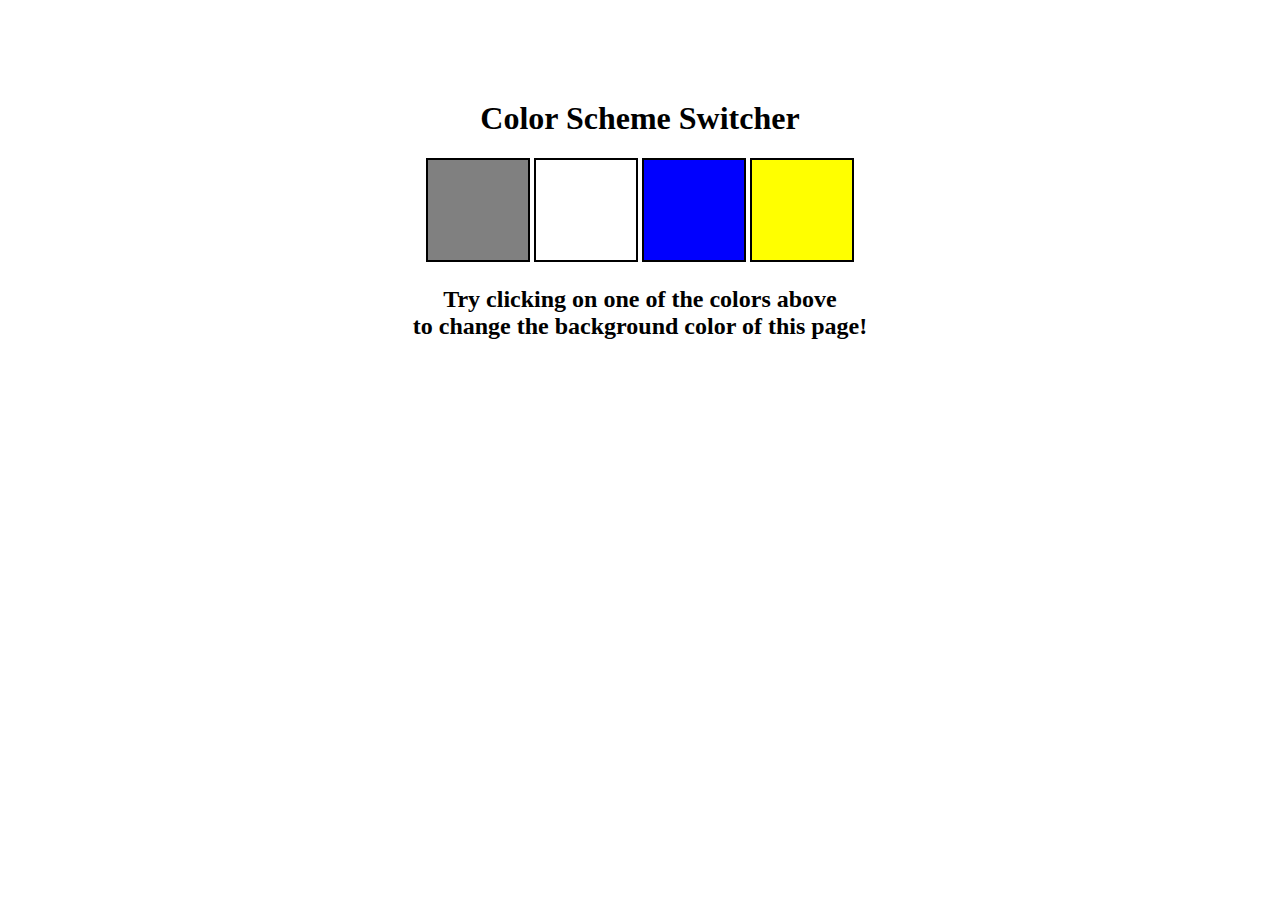
<file: 01_color_changer/index.html>
<!DOCTYPE html>
<html lang="en">
  <head>
    <meta charset="UTF-8" />
    <meta name="viewport" content="width=device-width, initial-scale=1.0" />
    <meta http-equiv="X-UA-Compatible" content="ie=edge" />
    <link rel="stylesheet" href="style.css" />
    <title>JavaScript Background Color Switcher</title>
  </head>
  <body>
    <div class="canvas">
      
      <h1>Color Scheme Switcher</h1>
      <span class="button" id="grey"></span>
      <span class="button" id="white"></span>
      <span class="button" id="blue"></span>
      <span class="button" id="yellow"></span>
      <h2>
        Try clicking on one of the colors above
        <span>to change the background color of this page!</span>
      </h2>
    </div>
    <script src="script.js"></script>
  </body>
</html>
</file>
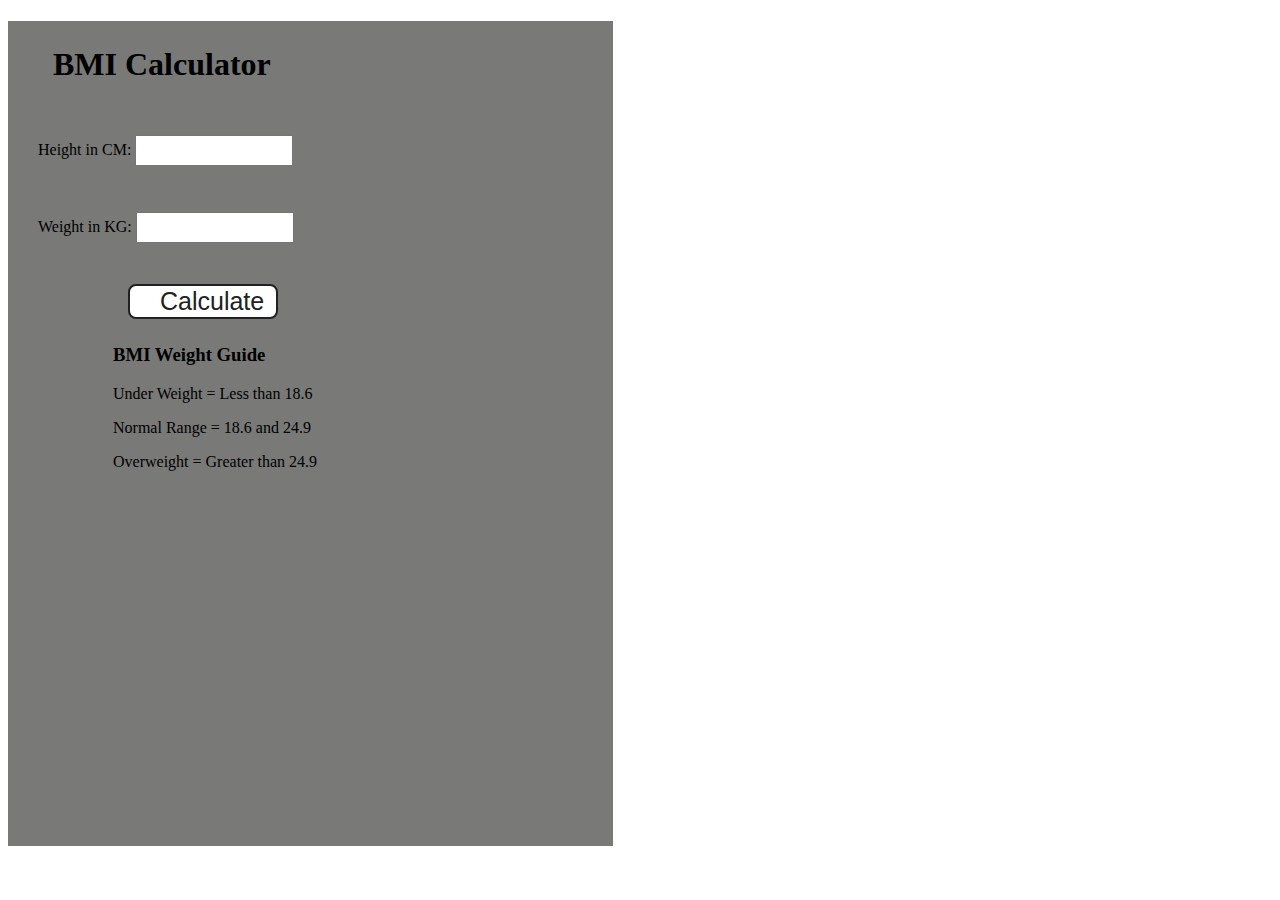
<file: 02_BMI_Calculator/index.html>
<!DOCTYPE html>
<html lang="en">
  <head>
    <meta charset="UTF-8" />
    <meta name="viewport" content="width=device-width, initial-scale=1.0" />
    <meta http-equiv="X-UA-Compatible" content="ie=edge" />
    <link rel="stylesheet" href="style.css" />
    <title>BMI Calculator</title>
  </head>
  <body>
    <div class="container">
      <h1>BMI Calculator</h1>
      <form>
        <p><label>Height in CM: </label><input type="text" id="height" /></p>
        <p><label>Weight in KG: </label><input type="text" id="weight" /></p>
        <button>Calculate</button>
        <div id="results"></div>
        <div id="weight-guide">
          <h3>BMI Weight Guide</h3>
          <p>Under Weight = Less than 18.6</p>
          <p>Normal Range = 18.6 and 24.9</p> 
          <p>Overweight = Greater than 24.9</p>
        </div>
      </form>
    </div>
  </body>
  <script src="script.js"></script>
</html>
</file>
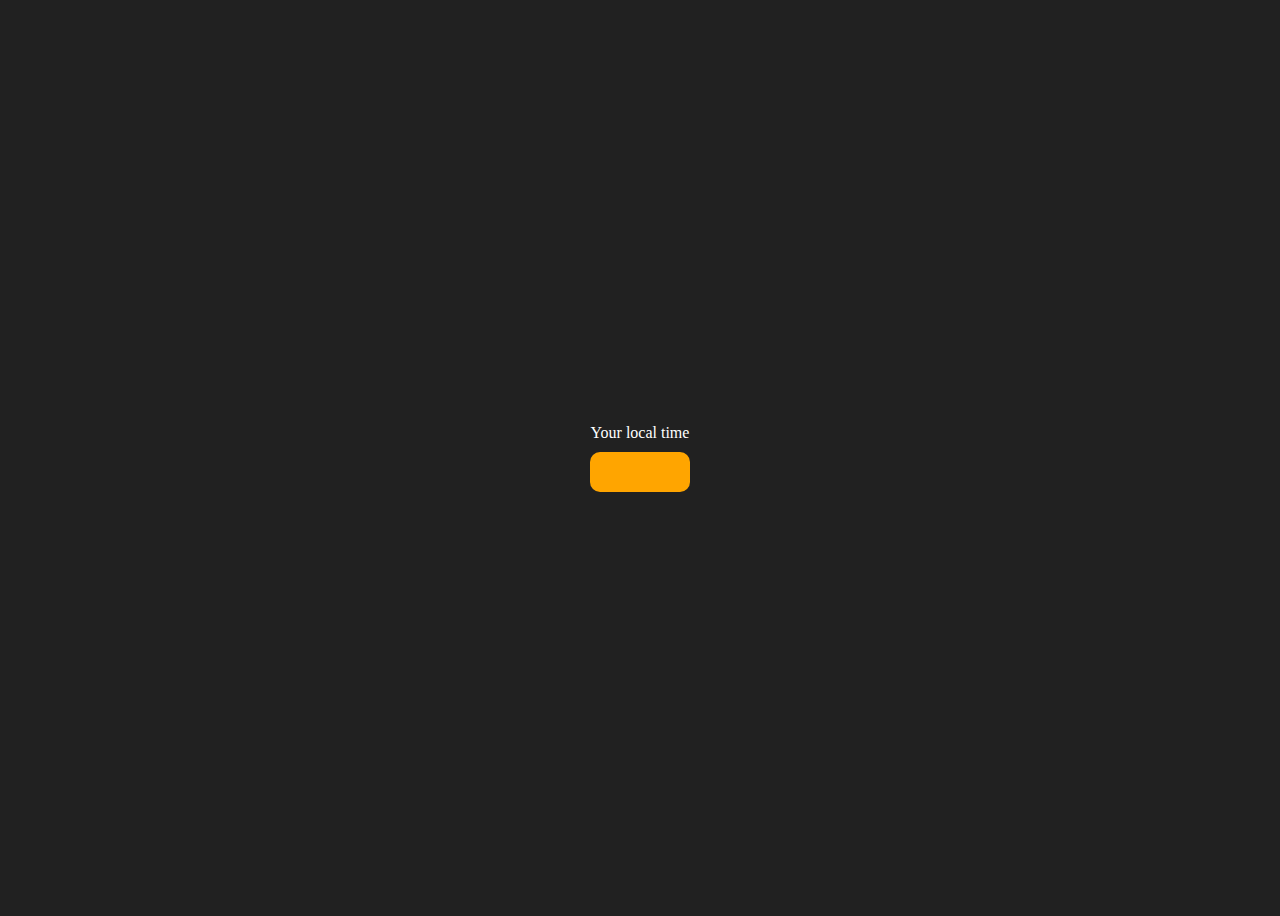
<file: 03_Digital_Clock/index.html>
<!DOCTYPE html>
<html lang="en">
  <head>
    <meta charset="UTF-8" />
    <meta name="viewport" content="width=device-width, initial-scale=1.0" />
    <meta http-equiv="X-UA-Compatible" content="ie=edge" />
    <title>Your Local Time</title>
    <style>
      body {
        background-color: #212121;
        color: #fff;
      }
      .center {
        display: flex;
        height: 100vh;
        justify-content: center;
        align-items: center;
        flex-direction: column;
      }
      #clock {
        font-size: 40px;
        background-color: orange;
        padding: 20px 50px;
        margin-top: 10px;
        border-radius: 10px;
      }
    </style>
  </head>
  <body>
    <div class="center">
      <div id="banner"><span>Your local time</span></div>
      <div id="clock"></div>
    </div>
    <script src="script.js"></script>
  </body>
</html>
</file>
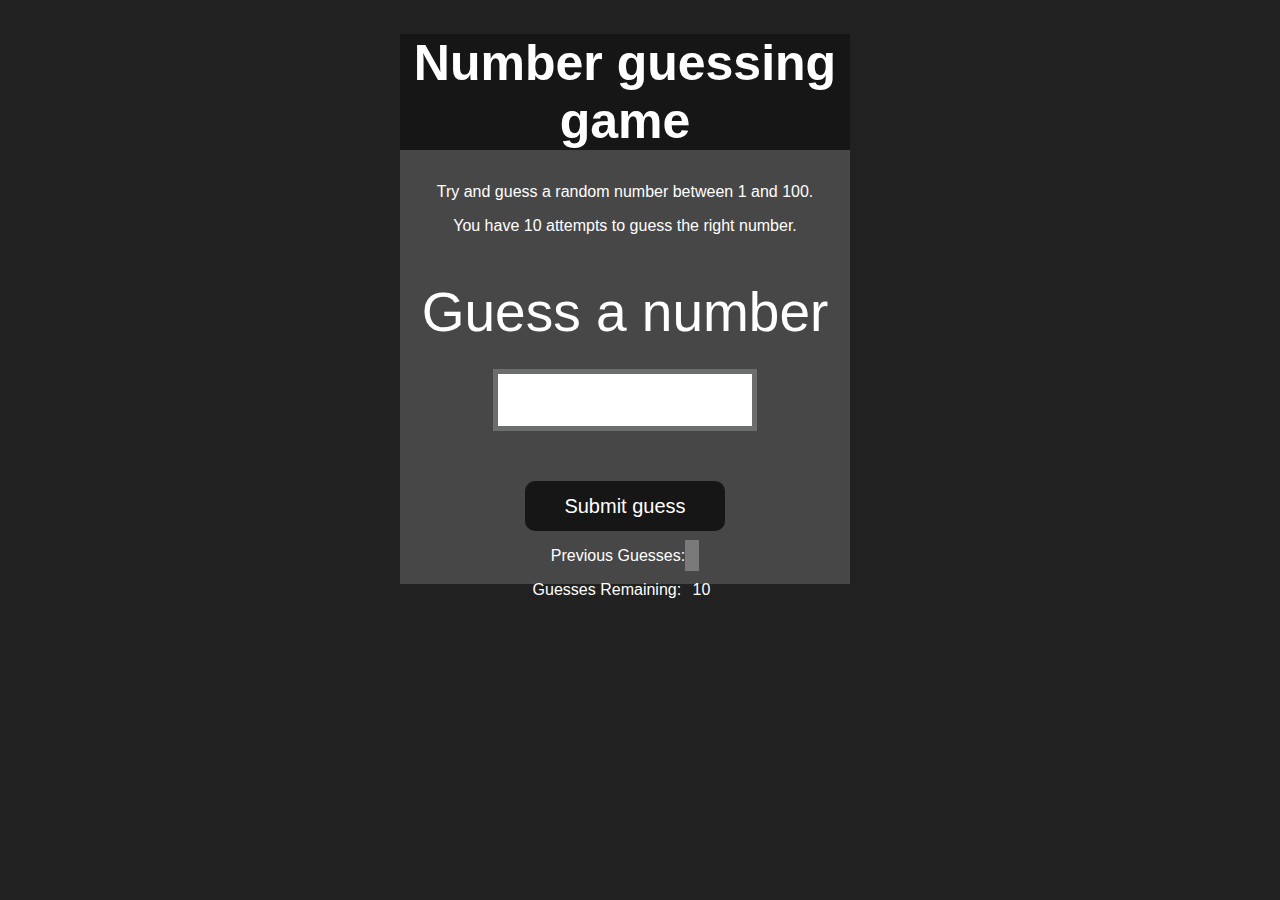
<file: 04_guess_the_number/index.html>
<!DOCTYPE html>
<html lang="en">
<head>
    <meta charset="UTF-8">
    <meta name="viewport" content="width=device-width, initial-scale=1.0">
    <meta http-equiv="X-UA-Compatible" content="ie=edge">
    <title>Number Guessing Game</title>
    <link rel="stylesheet" href="style.css">
  </head>
<body style="background-color:#212121; color:#fff;">
    
    <div id="wrapper">
      <h1>Number guessing game</h1>
    <p>Try and guess a random number between 1 and 100.</p>
    <p>You have 10 attempts to guess the right number.</p>
    </br>
        <form class="form">
            <label2 for="guessField" id="guess">Guess a number</label>
            <input type="text" id="guessField" class="guessField">
            <input type="submit" id="subt" value="Submit guess" class="guessSubmit">
        </form>

        <div class="resultParas">
            <p >Previous Guesses: <span class="guesses"></span></p>
            <p >Guesses Remaining: <span class="lastResult">10</span></p>
            <p class="lowOrHi"></p>
        </div>
    </div>
    <script src="script.js"></script>
</body>
</html>
</file>
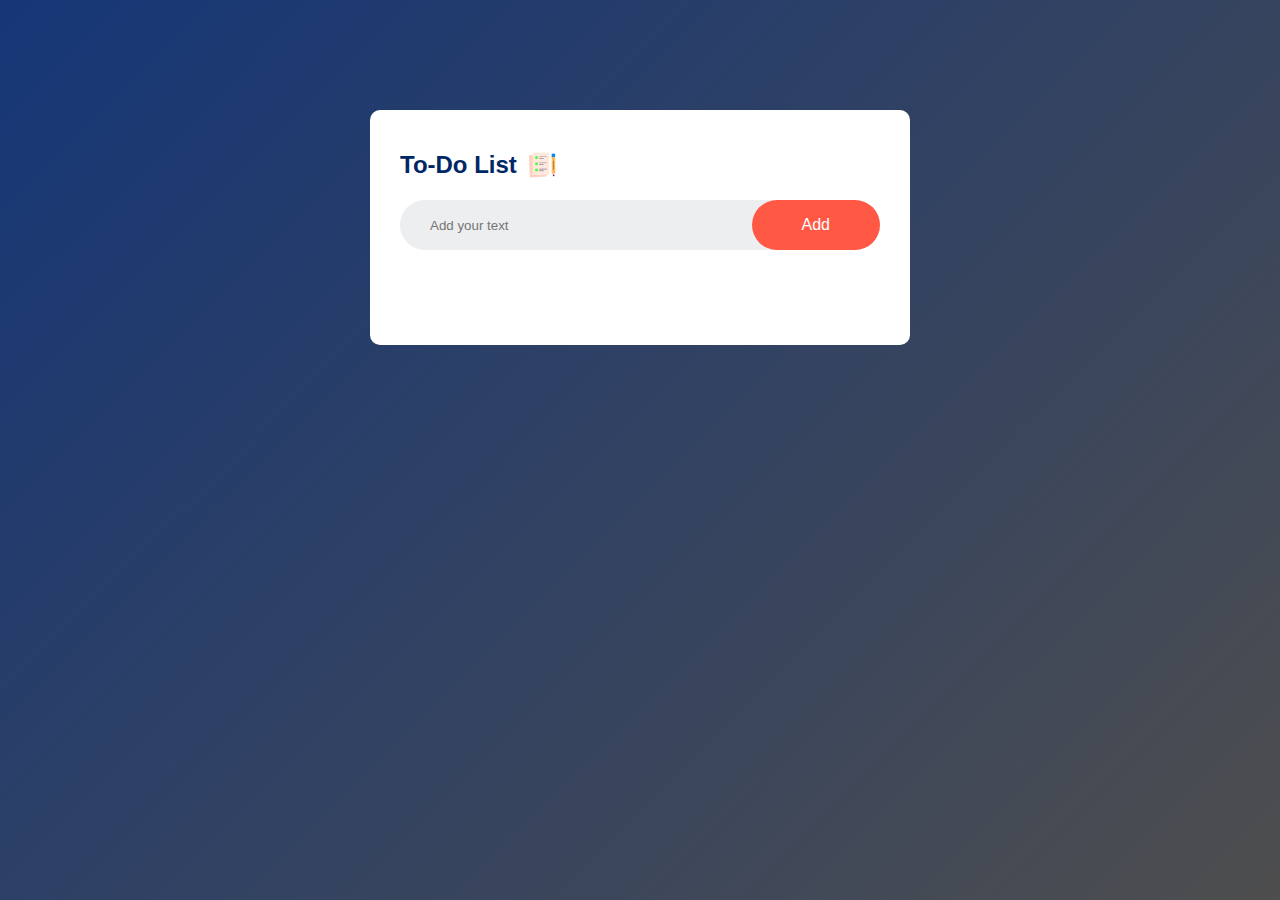
<file: to_do_list/index.html>
<!DOCTYPE html>
<html lang="en">
<head>
    <meta charset="UTF-8">
    <meta name="viewport" content="width=device-width, initial-scale=1.0">
    <title>To Do List App</title>
    <link rel="stylesheet" href="style.css">
</head>
<body>

<div class="container">
    <div class="todo-app">
        <h2>To-Do List <img src="images/icon.png" alt=""></h2>
        <div class="row">
            <input type="text" id="input-box" placeholder="Add your text">
            <button onclick="addTask()">Add</button>
        </div>
        <ul id="list-container">
            <!-- <li class="checked">Task 1</li>
            <li>Task 2</li>
            <li>Task 3</li>
            <li>Task 4</li> -->
        </ul>
    </div>
</div>    


<script src="script.js"></script>
</body>
</html>
</file>
<file: 01_color_changer/style.css>
html {
  margin: 0;
}

span {
  display: block;
}
.canvas {
  margin: 100px auto 100px;
  width: 80%;
  text-align: center;
}

.button {
  width: 100px;
  height: 100px;
  border: solid black 2px;
  display: inline-block;
}

#grey {
  background: grey;
}

#white {
  background: white;
}
#blue {
  background: blue;
}
#yellow {
  background: yellow;
}
</file>
<file: 02_BMI_Calculator/style.css>
.container {
  width: 575px;
  height: 825px;

  background-color: #797978;
  padding-left: 30px;
}
#height,
#weight {
  width: 150px;
  height: 25px;
  margin-top: 30px;
}

#weight-guide {
  margin-left: 75px;
  margin-top: 25px;
}

#results {
  font-size: 35px;
  margin-left: 90px;
  margin-top: 20px;
  color: rgb(241, 241, 241);
}

button {
  width: 150px;
  height: 35px;
  margin-left: 90px;
  margin-top: 25px;
  background-color: #fff;
  padding: 1px 30px;
  border-radius: 8px;
  color: #212121;
  text-decoration: none;
  border: 2px solid #212121;

  font-size: 25px;
}

h1 {
  padding-left: 15px;
  padding-top: 25px;
  
}
</file>
<file: 04_guess_the_number/style.css>
html {
  font-family: sans-serif;
}

body {
  width: 300px;
  max-width: 750px;
  min-width: 480px;
  margin: 0 auto;
  background-color: #212121;
}

.lastResult {
  color: white;
  padding: 7px;
}

.guesses {
  color: white;
  padding: 7px;
}

button {
  background-color: #141414;
  color: #fff;
  width: 250px;
  height: 50px;
  border-radius: 25px;
  font-size: 30px;
  border-style: none;
  margin-top: 30px;
  /* margin-left: 50px; */
}

#subt {
  background-color: #161616;
  color: #ffffff;
  width: 200px;
  height: 50px;
  border-radius: 10px;
  font-size: 20px;
  border-style: none;
  margin-top: 50px;
  /* margin-left: 75px; */
}

#guessField {
  color: #000;
  width: 250px;
  height: 50px;
  font-size: 30px;
  border-style: none;
  margin-top: 25px;

  /* margin-left: 50px; */
  border: 5px solid #6c6d6d;
  text-align: center;
}

#guess {
  font-size: 55px;
  /* margin-left: 90px; */
  margin-top: 120px;
  color: #fff;
}

.guesses {
  background-color: #7a7a7a;
}

#wrapper {
  box-sizing: border-box;
  text-align: center;
  width: 450px;
  height: 550px;
  background-color: #474747;
  color: #fff;
  font-size: 25px;
}

h1 {
  background-color: #161616;

  color: #fff;
  text-align: center;
}

p {
  font-size: 16px;
  text-align: center;
}
</file>
<file: to_do_list/style.css>
*
{
    margin: 0;;
    padding: 0;
    font-family: 'Poppins', sans-serif;
    box-sizing: border-box;
}

.container
{
    width: 100%;
    min-height: 100vh;
    background: linear-gradient(135deg, #153677, #4e4e4e);
    padding: 10px;


}

.todo-app
{
    width: 100%;
    max-width: 540px;
    background: white;
    margin: 100px auto 20px;
    padding: 40px 30px 70px;
    border-radius: 10px;
}

.todo-app h2
{
    color: #002765;
    display: flex;
    align-items: center;
    margin-bottom: 20px;

}
.todo-app h2 img
{
    width: 30px;
    margin-left: 10px;
     
}

.row
{
    display: flex;
    align-items: center;
    justify-content: space-between;
    background: #edeef0;
    border-radius: 30px;
    padding-left: 20px;
    margin-bottom: 25px;
}

input
{
    flex: 1;
    border: none;
    outline: none;
    background: transparent;
    padding: 10px;

}
button
{
    border: none;
    outline: none;
    padding: 16px 50px;
    background: #ff5945;
    color : #fff;
    font-size: 16px;
    cursor: pointer;
    border-radius: 40px;

}

ul li
{
    list-style: none;
    font-size: 17px;
    padding: 12px 8px 12px 50px;
    user-select: none;
    cursor: pointer;
    position: relative;
}

ul li::before
{
    content: '';
    position: absolute;
    height: 28px;
    width: 28px;
    border-radius: 50%;
    background-image: url(images/unchecked.png);
    background-size: cover;
    background-position: center;
    top: 12px;
    left: 8px;

}


ul li.checked
{
    color: #555;
    text-decoration: line-through;

}

ul li.checked::before
{
    background-image: url(images/checked.png);

}
ul li span{
    position: absolute;
    right: 0;
    top: 5px;
    width: 40px;
    height: 40px;
    font-size: 22px;
    color: #555;
    line-height: 40px;
    text-align: center;
    border-radius: 50%;


}

ul li span:hover
{
    background:  #edeef0;

}
</file>
